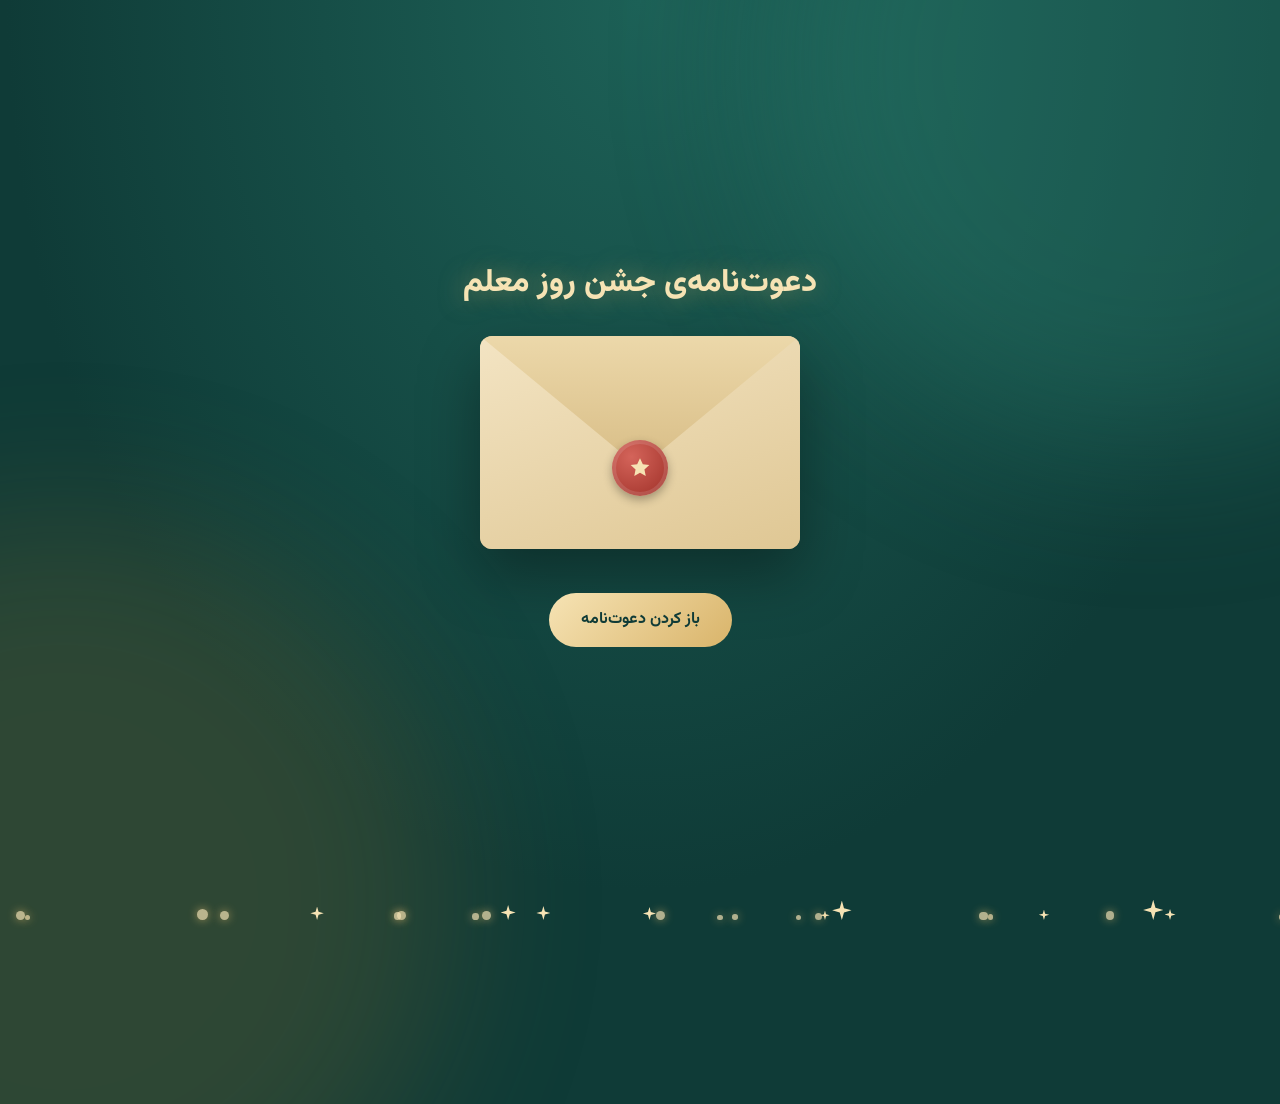
<file: index.html>
<!doctype html>
<html lang="fa" dir="rtl">
<head>
  <meta charset="utf-8">
  <meta name="viewport" content="width=device-width, initial-scale=1">
  <title>دعوت‌نامه‌ی جشن روز معلم</title>
  <!-- متنی که واتساپ و تلگرام زیر لینک نشان می‌دهند (در صورت نیاز تغییر دهید) -->
  <meta property="og:title" content="دعوت‌نامه‌ی جشن روز معلم">
  <meta property="og:description" content="با کمال احترام از شما دعوت می‌کنیم.">
  <meta name="theme-color" content="#0f3b37">
  <link rel="preload" href="fonts/Vazirmatn-Variable.woff2" as="font" type="font/woff2" crossorigin>
  <link rel="stylesheet" href="style.css">
</head>
<body class="invite">
  <!-- پس‌زمینه‌ی متحرک -->
  <div class="glow glow--1"></div>
  <div class="glow glow--2"></div>
  <div class="particles" id="particles" aria-hidden="true"></div>

  <!-- پاکت نامه (صفحه‌ی اول) -->
  <section class="intro" id="intro">
    <p class="intro__title" data-text="title"></p>
    <button class="envelope" id="envelope" type="button" aria-label="باز کردن دعوت‌نامه">
      <span class="env-back"></span>
      <span class="env-letter"><span></span><span></span><span></span></span>
      <span class="env-front"></span>
      <span class="env-flap"></span>
      <span class="env-seal">
        <svg viewBox="0 0 24 24"><path d="M12 3l2.6 5.6 6 .7-4.5 4.1 1.2 6-5.3-3-5.3 3 1.2-6L3.4 9.3l6-.7z"/></svg>
      </span>
    </button>
    <p class="intro__to" id="introTo"></p>
    <button class="open-btn" id="openBtn" type="button" data-text="openButton"></button>
  </section>

  <!-- کارت دعوت (بعد از باز شدن پاکت) -->
  <main class="stage" id="stage">
    <div class="tilt" id="tilt">
      <article class="card">
        <!-- این بخش‌ها به‌طور خودکار از فایل config.js پر می‌شوند -->
        <p class="bismillah a" data-text="bismillah"></p>
        <svg class="emblem a" viewBox="0 0 64 48" aria-hidden="true">
          <path class="draw" d="M32 12C24 6 13 6 4 9v32c9-3 20-3 28 3 8-6 19-6 28-3V9c-9-3-20-3-28 3z"/>
          <path class="draw" d="M32 12v32"/>
          <path class="draw" d="M10 17c6-1.5 12-1 17 1.5M10 24c6-1.5 12-1 17 1.5M37 18.5c5-2.5 11-3 17-1.5M37 25.5c5-2.5 11-3 17-1.5"/>
        </svg>

        <p class="title a" data-text="title"></p>
        <div class="divider a"><span></span><i></i><span></span></div>

        <p class="greeting a" id="greeting"></p>
        <h1 class="name" id="name" dir="auto"></h1>

        <p class="quote a" data-text="quote"></p>
        <p class="message a" data-text="message"></p>

        <div class="details">
          <div class="tile a" data-row="date">
            <svg viewBox="0 0 24 24"><rect x="3" y="5" width="18" height="16" rx="3"/><path d="M3 10h18M8 3v4M16 3v4"/></svg>
            <span>تاریخ</span><b data-text="date"></b>
          </div>
          <div class="tile a" data-row="time">
            <svg viewBox="0 0 24 24"><circle cx="12" cy="12" r="9"/><path d="M12 7v5l3 2"/></svg>
            <span>ساعت</span><b data-text="time"></b>
          </div>
          <div class="tile tile--wide a" data-row="place">
            <svg viewBox="0 0 24 24"><path d="M12 21s-7-6.2-7-11.5a7 7 0 0 1 14 0C19 14.8 12 21 12 21z"/><circle cx="12" cy="9.5" r="2.5"/></svg>
            <span>مکان</span><b data-text="place"></b><small data-text="address"></small>
          </div>
        </div>

        <a class="btn a" id="map" target="_blank" rel="noopener" hidden data-text="mapButton"></a>

        <p class="closing a" data-text="closing"></p>
        <p class="signature a" data-text="signature"></p>
      </article>
    </div>
  </main>

  <div class="confetti" id="confetti" aria-hidden="true"></div>

  <script src="config.js"></script>
  <script src="script.js"></script>
</body>
</html>
</file>
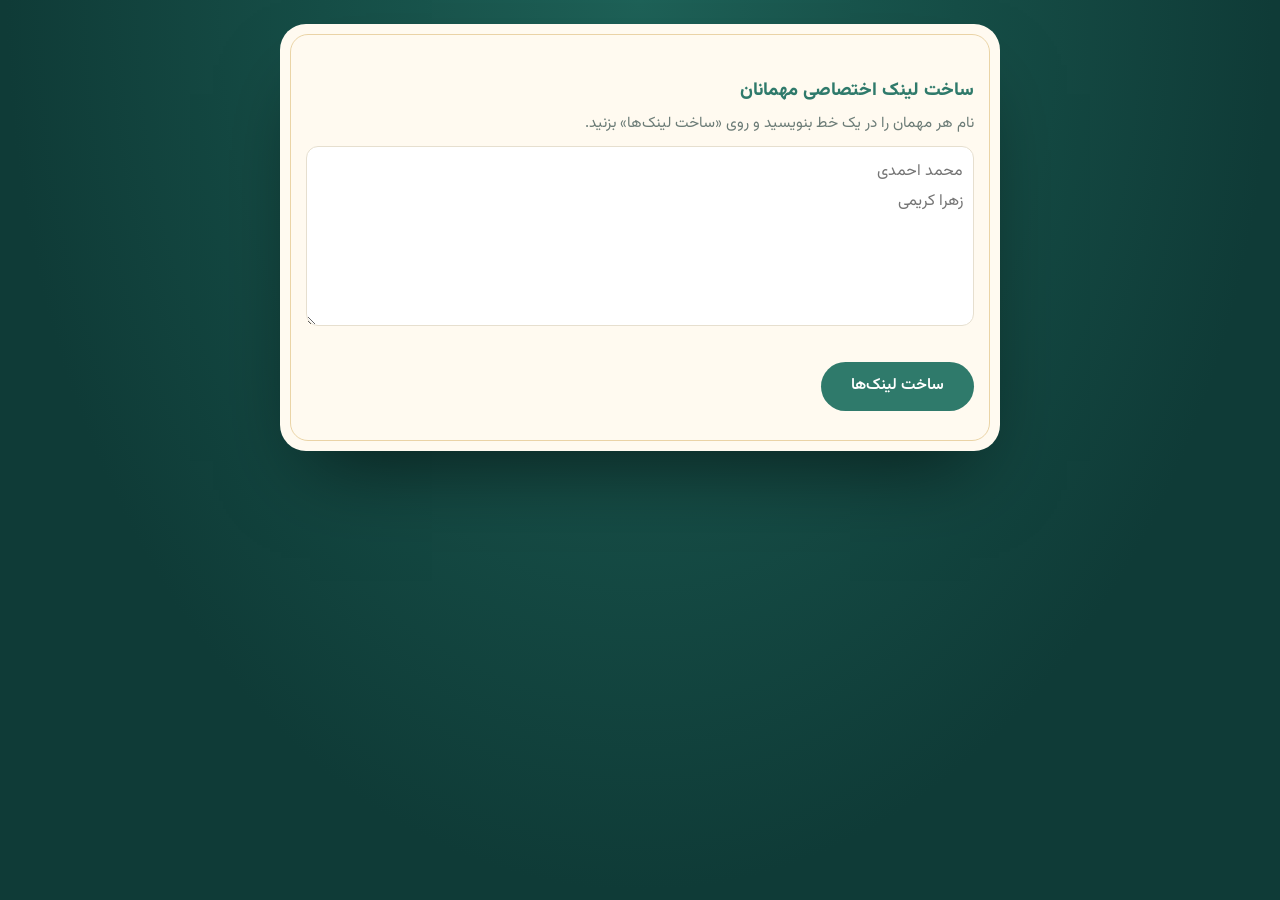
<file: links.html>
<!doctype html>
<html lang="fa" dir="rtl">
<head>
  <meta charset="utf-8">
  <meta name="viewport" content="width=device-width, initial-scale=1">
  <meta name="robots" content="noindex">
  <title>ساخت لینک مهمانان</title>
  <link rel="stylesheet" href="style.css">
  <style>
    body { padding: 24px 16px; }
    .card::after { display: none; }
    .btn { border: 0; margin-left: 6px; }
    .card { max-width: 720px; margin: 0 auto; text-align: right; opacity: 1; transform: none; }
    textarea { width: 100%; min-height: 180px; margin-top: 8px; padding: 10px; font: inherit; border: 1px solid #e6dfcf; border-radius: 12px; }
    button { font: inherit; border: 0; cursor: pointer; }
    #out { margin-top: 20px; width: 100%; min-height: 200px; direction: ltr; text-align: left; font-size: .8rem; }
  </style>
</head>
<body>
  <main class="card">
    <h1 class="title">ساخت لینک اختصاصی مهمانان</h1>
    <p class="greeting">نام هر مهمان را در یک خط بنویسید و روی «ساخت لینک‌ها» بزنید.</p>

    <textarea id="names" placeholder="محمد احمدی&#10;زهرا کریمی"></textarea>
    <button class="btn" id="make">ساخت لینک‌ها</button>
    <button class="btn" id="copy" hidden>کپی همه</button>

    <textarea id="out" readonly hidden></textarea>
  </main>

  <script>
    // آدرس سایت به‌طور خودکار تشخیص داده می‌شود
    var site = location.href.replace(/links\.html.*$/, "");

    document.getElementById("make").onclick = function () {
      var lines = document.getElementById("names").value.split("\n");
      var result = [];
      lines.forEach(function (name) {
        name = name.replace(/\s+/g, " ").trim();
        if (!name) return;
        var link = site + "?name=" + encodeURIComponent(name.replace(/ /g, "-"));
        result.push(name + "\n" + link);
      });
      var out = document.getElementById("out");
      out.value = result.join("\n\n");
      out.hidden = result.length === 0;
      document.getElementById("copy").hidden = result.length === 0;
    };

    document.getElementById("copy").onclick = function () {
      var out = document.getElementById("out");
      out.select();
      document.execCommand("copy");
      this.textContent = "کپی شد ✓";
    };
  </script>
</body>
</html>
</file>
<file: style.css>
/* برای تغییر رنگ‌ها، مقادیر زیر را عوض کنید */
:root {
  --bg1:   #0f3b37;   /* پس‌زمینه‌ی تیره */
  --bg2:   #1d6157;   /* پس‌زمینه‌ی روشن‌تر */
  --gold:  #d9b46a;   /* طلایی */
  --gold2: #f6e3b4;   /* طلایی روشن */
  --paper: #fffaf0;   /* رنگ کارت */
  --ink:   #1f3d39;   /* رنگ متن */
  --muted: #6c7c77;   /* متن کم‌رنگ */
  --accent:#2f7a6b;   /* سبز */
}

/* فونت فارسی وزیرمتن (داخل پوشه‌ی fonts) */
@font-face {
  font-family: "Vazirmatn";
  src: url("fonts/Vazirmatn-Variable.woff2") format("woff2");
  font-weight: 100 900;
  font-display: swap;
}

* { box-sizing: border-box; }
[hidden] { display: none !important; }
p { margin: 0; }

body {
  margin: 0;
  min-height: 100vh;
  min-height: 100dvh;
  overflow-x: hidden;
  font-family: "Vazirmatn", Tahoma, sans-serif;
  color: var(--ink);
  line-height: 1.9;
  background: radial-gradient(ellipse at 50% 0%, var(--bg2), var(--bg1) 70%) fixed, var(--bg1);
}
/* تا پاکت باز نشده، صفحه اسکرول نشود */
.invite:not(.open) { overflow: hidden; }

/* ---------- پس‌زمینه‌ی متحرک ---------- */
.glow {
  position: fixed;
  width: 60vmax; height: 60vmax;
  border-radius: 50%;
  filter: blur(80px);
  opacity: .35;
  pointer-events: none;
  animation: drift 18s ease-in-out infinite alternate;
}
.glow--1 { background: #2f8a78; top: -25vmax; right: -20vmax; }
.glow--2 { background: #8a6d2f; bottom: -30vmax; left: -25vmax; animation-duration: 24s; opacity: .25; }
@keyframes drift { to { transform: translate(8vmax, 6vmax) scale(1.15); } }

.particles span {
  position: fixed;
  bottom: -20px;
  width: var(--s); height: var(--s);
  background: var(--gold2);
  pointer-events: none;
  animation: rise linear infinite;
}
.particles .dot  { border-radius: 50%; box-shadow: 0 0 10px var(--gold); opacity: .7; }
.particles .star { clip-path: polygon(50% 0, 61% 39%, 100% 50%, 61% 61%, 50% 100%, 39% 61%, 0 50%, 39% 39%); width: calc(var(--s) * 2); height: calc(var(--s) * 2); }
@keyframes rise {
  0%   { transform: translate(0, 0) rotate(0); opacity: 0; }
  10%  { opacity: .9; }
  50%  { transform: translate(30px, -55vh) rotate(180deg); }
  90%  { opacity: .6; }
  100% { transform: translate(-20px, -112vh) rotate(360deg); opacity: 0; }
}

/* ---------- صفحه‌ی پاکت نامه ---------- */
.intro {
  position: fixed;
  inset: 0;
  z-index: 5;
  display: grid;
  place-content: center;
  justify-items: center;
  gap: 22px;
  padding: 16px;
  text-align: center;
  transition: opacity .7s ease, visibility .7s;
}
.open .intro { opacity: 0; visibility: hidden; pointer-events: none; }

.intro__title {
  color: var(--gold2);
  font-size: clamp(1.5rem, 6vw, 2rem);
  font-weight: 800;
  text-shadow: 0 0 24px rgba(217, 180, 106, .5);
  animation: fadeDown 1s ease both;
}
.intro__to { color: #fff; font-size: 1.15rem; opacity: .9; animation: fadeUp 1s .5s ease both; }

.open-btn {
  font: inherit;
  font-weight: 700;
  color: var(--bg1);
  background: linear-gradient(135deg, var(--gold2), var(--gold));
  border: 0;
  border-radius: 999px;
  padding: 12px 32px;
  cursor: pointer;
  animation: fadeUp 1s .7s ease both, pulse 2.2s 1.7s ease-in-out infinite;
  transition: opacity .3s;
}
.opening .open-btn, .opening .intro__to { animation: none; opacity: 0; transition: opacity .3s; }
@keyframes pulse {
  0%, 100% { box-shadow: 0 0 0 0 rgba(246, 227, 180, .55); }
  50%      { box-shadow: 0 0 0 14px rgba(246, 227, 180, 0); }
}

/* پاکت */
.envelope {
  position: relative;
  width: min(320px, 80vw);
  aspect-ratio: 1.5;
  padding: 0;
  border: 0;
  background: none;
  cursor: pointer;
  perspective: 900px;
  filter: drop-shadow(0 25px 30px rgba(0, 0, 0, .35));
  animation: pop 1s .2s cubic-bezier(.2, 1.4, .4, 1) both, float 3.5s 1.2s ease-in-out infinite;
}
.envelope > span { position: absolute; display: block; }
.env-back   { inset: 0; background: #cdb486; border-radius: 12px; }
.env-letter {
  left: 7%; right: 7%; top: 8%; bottom: 8%;
  z-index: 2;
  background: var(--paper);
  border-radius: 8px;
  padding: 14% 12%;
  transition: transform .8s .45s cubic-bezier(.2, .8, .2, 1);
}
.env-letter span { display: block; height: 5px; margin-bottom: 10px; border-radius: 3px; background: #ead9b3; }
.env-letter span:nth-child(2) { width: 75%; }
.env-letter span:nth-child(3) { width: 50%; }
.env-front {
  inset: 0;
  z-index: 3;
  border-radius: 12px;
  background: linear-gradient(160deg, #f3e4c3, #dfc794);
  clip-path: polygon(0 0, 50% 54%, 100% 0, 100% 100%, 0 100%);
}
.env-flap {
  left: 0; right: 0; top: 0;
  height: 62%;
  z-index: 4;
  background: linear-gradient(180deg, #ecd8aa, #d8bd86);
  clip-path: polygon(0 0, 100% 0, 50% 100%);
  border-radius: 12px 12px 0 0;
  transform-origin: top;
  transition: transform .6s ease, z-index 0s .3s;
}
.env-seal {
  z-index: 5;
  top: 62%; left: 50%;
  width: 56px; height: 56px;
  margin: -28px 0 0 -28px;
  display: grid !important;
  place-items: center;
  border-radius: 50%;
  background: radial-gradient(circle at 35% 30%, #d4645a, #9e2f27);
  box-shadow: 0 4px 10px rgba(0, 0, 0, .3), inset 0 0 0 4px rgba(255, 255, 255, .12);
  transition: transform .4s ease, opacity .4s ease;
}
.env-seal svg { width: 26px; fill: var(--gold2); animation: spin 8s linear infinite; }

.opening .envelope   { animation: none; }
.opening .env-seal   { transform: scale(0) rotate(90deg); opacity: 0; }
.opening .env-flap   { transform: rotateX(180deg); z-index: 1; }
.opening .env-letter { transform: translateY(-62%); }

/* ---------- کارت دعوت ---------- */
.stage {
  min-height: 100vh;
  min-height: 100dvh;
  display: grid;
  place-items: center;
  padding: 40px 16px;
}
.invite .stage { visibility: hidden; }
.invite.open .stage { visibility: visible; }

.tilt {
  width: 100%;
  max-width: 540px;
  transform: perspective(1100px) rotateX(var(--rx, 0deg)) rotateY(var(--ry, 0deg));
  transition: transform .4s ease-out;
}

.card {
  position: relative;
  width: 100%;
  max-width: 540px;
  padding: 44px 26px 40px;
  background: var(--paper);
  border-radius: 26px;
  text-align: center;
  box-shadow: 0 40px 80px -30px rgba(0, 0, 0, .6);
  overflow: hidden;
}
.card::before {
  content: "";
  position: absolute;
  inset: 10px;
  border: 1px solid rgba(217, 180, 106, .55);
  border-radius: 18px;
  pointer-events: none;
}
/* نوار نور که از روی کارت عبور می‌کند */
.card::after {
  content: "";
  position: absolute;
  top: 0; bottom: 0; left: -60%;
  width: 40%;
  background: linear-gradient(100deg, transparent, rgba(255, 255, 255, .55), transparent);
  transform: skewX(-15deg);
  pointer-events: none;
}
.open .card::after { animation: sweep 1.4s 1.2s ease both; }

.invite .card { opacity: 0; transform: translateY(70px) scale(.9); }
.open .card   { animation: cardIn 1s cubic-bezier(.2, .8, .2, 1) forwards; }

/* ظاهر شدن پشت‌سرهم بخش‌ها */
.invite .card .a { opacity: 0; }
.open .card .a   { animation: fadeUp .8s calc(var(--d, 0s) + .35s) ease both; }

.emblem {
  width: 76px;
  fill: none;
  stroke: var(--gold);
  stroke-width: 1.8;
  stroke-linecap: round;
  stroke-linejoin: round;
}
.draw { stroke-dasharray: 220; stroke-dashoffset: 220; }
.open .draw { animation: draw 2.2s .6s ease forwards; }
.emblem:hover { animation: bob 1s ease-in-out; }

.title { margin: 6px 0 0; color: var(--accent); font-size: 1.15rem; font-weight: 800; }

.divider { display: flex; align-items: center; justify-content: center; gap: 10px; margin: 12px 0 22px; }
.divider span { width: 56px; height: 1px; background: var(--gold); transform: scaleX(0); }
.divider i { width: 8px; height: 8px; background: var(--gold); transform: rotate(45deg); }
.open .divider span { animation: grow .9s .8s ease forwards; }
.open .divider i    { animation: spinIn 1.2s .7s ease both; }

.greeting { color: var(--muted); font-size: .95rem; }

.name {
  margin: 0;
  font-size: clamp(2rem, 8.5vw, 2.9rem);
  font-weight: 800;
  line-height: 1.5;
  overflow-wrap: anywhere;
}
.name::after {
  content: "";
  display: block;
  width: 90px; height: 3px;
  margin: 10px auto 0;
  border-radius: 3px;
  background: linear-gradient(90deg, transparent, var(--gold), transparent);
  transform: scaleX(0);
}
.open .name::after { animation: grow 1s 1.7s ease forwards; }
.word {
  display: inline-block;
  opacity: 0;
  color: transparent;
  background: linear-gradient(100deg, var(--ink) 0 40%, var(--gold) 50%, var(--ink) 60% 100%);
  background-size: 300% 100%;
  background-position: 100% 0;
  -webkit-background-clip: text;
  background-clip: text;
}
.open .word {
  animation:
    wordIn .9s calc(.9s + var(--i) * .2s) cubic-bezier(.2, .8, .2, 1) forwards,
    shimmer 4.5s calc(2.2s + var(--i) * .2s) ease-in-out infinite;
}

.bismillah { margin-bottom: 14px; color: var(--muted); font-size: .9rem; }
.quote   { margin-top: 22px; color: var(--accent); font-style: italic; white-space: pre-line; }
.message { margin-top: 16px; font-size: 1.05rem; white-space: pre-line; }

.details {
  display: grid;
  grid-template-columns: 1fr 1fr;
  gap: 10px;
  margin-top: 26px;
}
.tile {
  padding: 14px 10px;
  border-radius: 16px;
  background: #f5eedd;
  transition: transform .25s ease, box-shadow .25s ease;
}
.tile:hover { transform: translateY(-4px); box-shadow: 0 10px 20px -12px rgba(0, 0, 0, .35); }
.tile--wide { grid-column: 1 / -1; }
.tile svg {
  display: block;
  width: 26px;
  margin: 0 auto 4px;
  fill: none;
  stroke: var(--accent);
  stroke-width: 1.7;
  stroke-linecap: round;
}
.tile span  { display: block; font-size: .8rem; color: var(--muted); }
.tile b     { display: block; font-weight: 600; }
.tile small { display: block; color: var(--muted); font-size: .85rem; }
.open .tile svg { animation: bob 1.2s calc(var(--d) + 1s) ease-in-out; }

.btn {
  position: relative;
  display: inline-block;
  margin-top: 24px;
  padding: 9px 30px;
  overflow: hidden;
  border-radius: 999px;
  background: var(--accent);
  color: #fff;
  text-decoration: none;
  font-weight: 600;
  transition: transform .2s ease;
}
.btn:hover { transform: scale(1.05); }
.btn::after {
  content: "";
  position: absolute;
  top: 0; bottom: 0; left: -60%;
  width: 40%;
  background: linear-gradient(100deg, transparent, rgba(255, 255, 255, .45), transparent);
  animation: sweep 3s 3s ease-in-out infinite;
}

.closing   { margin-top: 26px; color: var(--muted); white-space: pre-line; }
.signature { margin-top: 4px; color: var(--accent); font-weight: 800; }

/* ---------- کاغذ رنگی ---------- */
.confetti { position: fixed; left: 50%; top: 40%; z-index: 20; pointer-events: none; }
.confetti i {
  position: absolute;
  width: 8px; height: 13px;
  border-radius: 2px;
  animation: burst 2.8s cubic-bezier(.1, .7, .3, 1) forwards;
}

/* ---------- انیمیشن‌ها ---------- */
@keyframes fadeUp   { from { opacity: 0; transform: translateY(16px); } to { opacity: 1; transform: none; } }
@keyframes fadeDown { from { opacity: 0; transform: translateY(-16px); } to { opacity: 1; transform: none; } }
@keyframes pop      { from { opacity: 0; transform: scale(.6) rotate(-6deg); } to { opacity: 1; transform: none; } }
@keyframes float    { 50% { transform: translateY(-10px) rotate(-1.5deg); } }
@keyframes spin     { to { transform: rotate(360deg); } }
@keyframes cardIn   { to { opacity: 1; transform: none; } }
@keyframes draw     { to { stroke-dashoffset: 0; } }
@keyframes grow     { to { transform: scaleX(1); } }
@keyframes spinIn   { from { opacity: 0; transform: rotate(-180deg) scale(0); } to { opacity: 1; transform: rotate(45deg); } }
@keyframes bob      { 50% { transform: translateY(-5px); } }
@keyframes sweep    { from { left: -60%; } to { left: 130%; } }
@keyframes wordIn   { from { opacity: 0; filter: blur(10px); transform: translateY(24px) scale(.9); } to { opacity: 1; filter: blur(0); transform: none; } }
@keyframes shimmer  { 0% { background-position: 100% 0; } 50%, 100% { background-position: 0 0; } }
@keyframes burst {
  0%   { transform: translate(0, 0) rotate(0); opacity: 1; }
  55%  { transform: translate(var(--x), var(--y)) rotate(var(--r)); opacity: 1; }
  100% { transform: translate(var(--x), calc(var(--y) + 320px)) rotate(calc(var(--r) * 2)); opacity: 0; }
}

/* ---------- گوشی‌های کوچک ---------- */
@media (max-width: 360px) {
  .details { grid-template-columns: 1fr; }
  .card { padding: 36px 18px 32px; }
}

/* برای کسانی که حرکت کمتر را ترجیح می‌دهند */
@media (prefers-reduced-motion: reduce) {
  *, *::before, *::after {
    animation-duration: .01ms !important;
    animation-delay: 0s !important;
    animation-iteration-count: 1 !important;
    transition-duration: .01ms !important;
    transition-delay: 0s !important;
  }
  .particles, .glow { display: none; }
}
</file>
